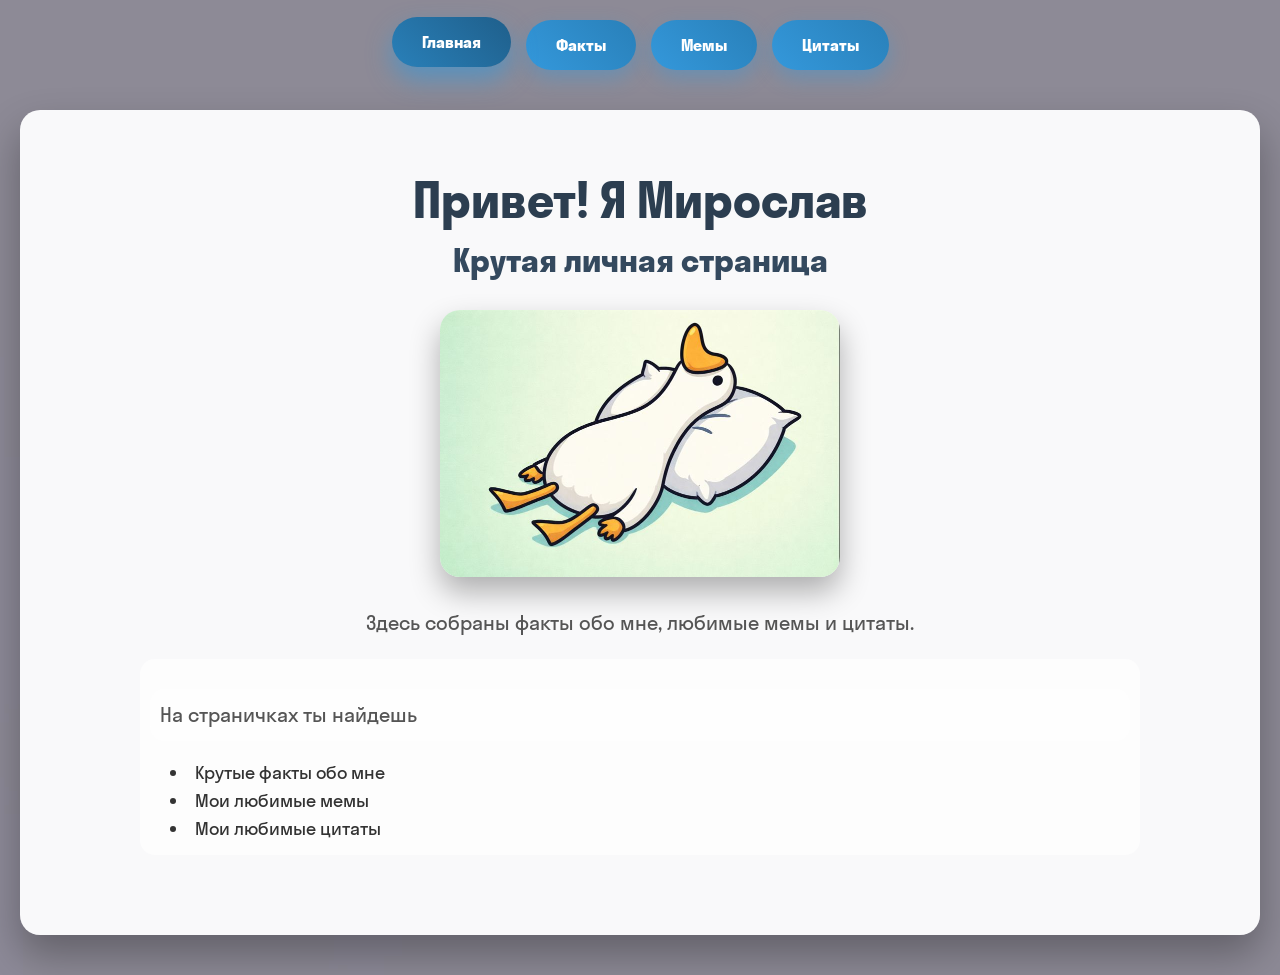
<file: index.html>
<!DOCTYPE html>
<html lang="ru">
<head>
    <meta charset="UTF-8">
    <meta name="viewport" content="width=device-width, initial-scale=1.0">
    <title>Главная - О себе</title>
    <link rel="stylesheet" href="style.css">
</head>
<body>
    <div class="content">
        <nav class="nav-center">
            <a href="index.html" class="nav-btn active">Главная</a>
            <a href="facts.html" class="nav-btn">Факты</a>
            <a href="memes.html" class="nav-btn">Мемы</a>
            <a href="quotes.html" class="nav-btn">Цитаты</a>
        </nav>
        
        <div class="center">
            <h1>Привет! Я Мирослав</h1>
            <h2>Крутая личная страница</h2>
            <img src="images/goose.jpeg" alt="Любимая картинка" class="favorite-img">
            <p >Здесь собраны факты обо мне, любимые мемы и цитаты. </p>
            <ul class="about-list">
                <p class="about-list">На страничках ты найдешь</p>
                <li>Крутые факты обо мне</li>
                <li>Мои любимые мемы</li>
                <li>Мои любимые цитаты</li>
            </ul>
        </div>
    </div>
</body>
</html>
</file>
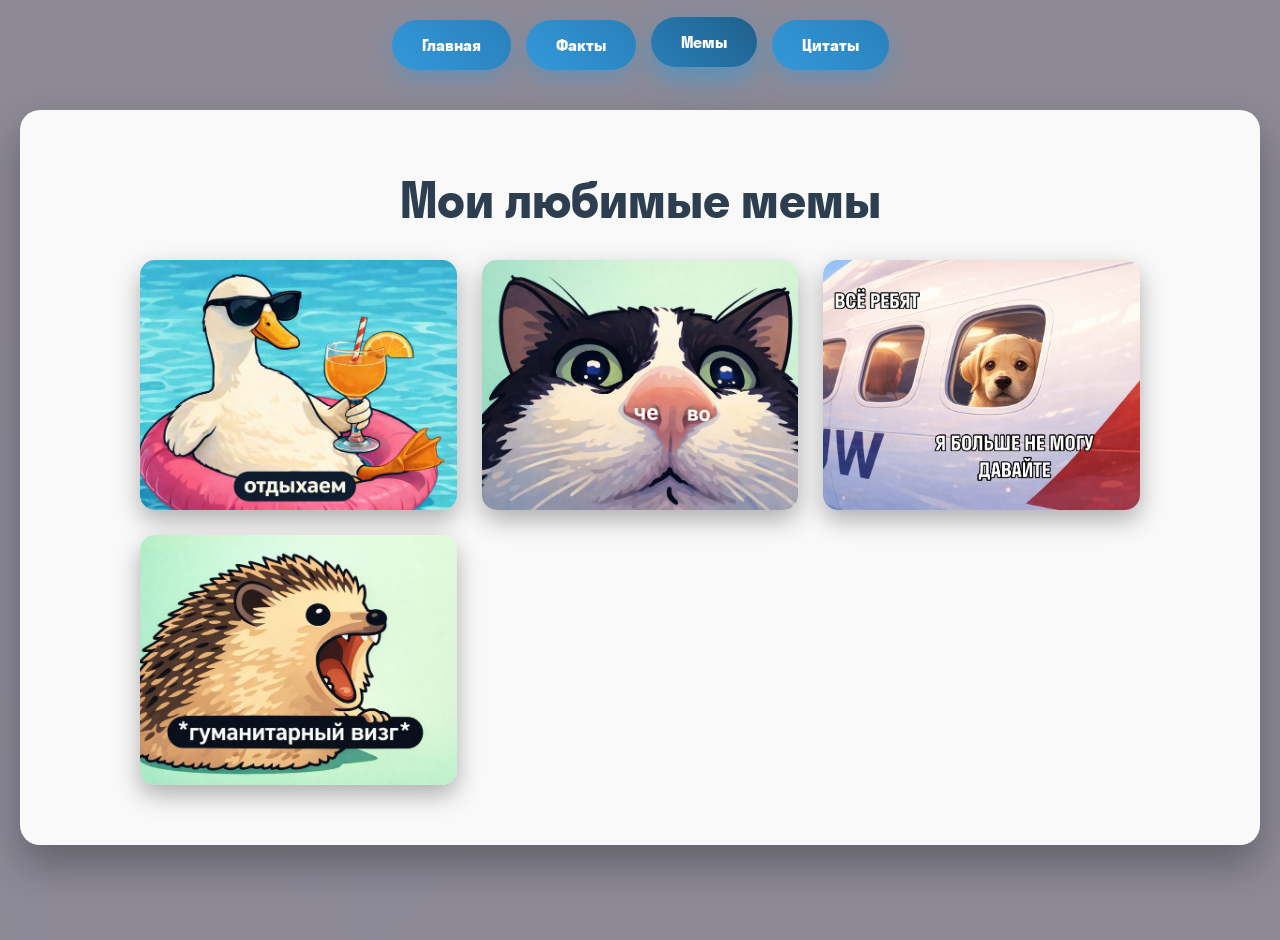
<file: memes.html>
<!DOCTYPE html>
<html lang="ru">
<head>
    <meta charset="UTF-8">
    <meta name="viewport" content="width=device-width, initial-scale=1.0">
    <title>Мои любимые мемы</title>
    <link rel="stylesheet" href="style.css">
</head>
<body>
    <div class="content">
        <nav class="nav-center">
            <a href="index.html" class="nav-btn">Главная</a>
            <a href="facts.html" class="nav-btn">Факты</a>
            <a href="memes.html" class="nav-btn active">Мемы</a>
            <a href="quotes.html" class="nav-btn">Цитаты</a>
        </nav>
        
        <div class="center">
            <h1>Мои любимые мемы</h1>
            <div class="memes-container">
                <img src="images/meme1.jpeg"  class="meme-img">
                <img src="images/meme2.jpeg"  class="meme-img">
                <img src="images/meme3.png"  class="meme-img">
                <img src="images/meme4.jpeg" class="meme-img">
            </div>
        </div>
    </div>
</body>
</html>
</file>
<file: style.css>
@import url('fonts/main_font.css');
@import url('https://fonts.googleapis.com/css2?family=Roboto:wght@400;700&display=swap');

* {
    margin: 0;
    font-family: 'StratosSkyeng', 'Roboto', sans-serif;
}

.content {
    background-image: url('images/background.jpg');
    background-size: cover;
    background-position: center;
    min-height: 100vh;
    padding: 20px;
    position: relative;
}

.content::before {
    content: '';
    position: absolute;
    top: 0;
    left: 0;
    right: 0;
    bottom: 0;
    background: rgba(0,0,0,0.4);
    z-index: 1;
}

.center {
    padding-left: calc(50% - 500px);  
    padding-right: calc(50% - 500px);
    padding-top: 60px;
    padding-bottom: 60px;
    position: relative;
    z-index: 2;
    background: rgba(255,255,255,0.95);
    border-radius: 20px;
    margin: 20px auto;
    max-width: 1000px;
    box-shadow: 0 20px 40px rgba(0,0,0,0.3);
}

h1 {
    font-size: 48px;
    color: #2c3e50;
    margin-bottom: 10px;
    text-align: center;
}

h2 {
    font-size: 32px;
    color: #34495e;
    margin-bottom: 20px;
    text-align: center;
}

p {
    font-size: 20px;
    color: #555;
    line-height: 1.6;
    margin-bottom: 20px;
    text-align: center;
}

.favorite-img {
    display: block;
    max-width: 400px;
    height: auto;
    margin: 30px auto;
    border-radius: 20px;
    box-shadow: 0 15px 30px rgba(0,0,0,0.3);
}

.about-list, .quotes-list {
    background: rgba(255,255,255,0.7);
    padding: 10px;
    border-radius: 15px;
    margin: 20px 0;
    list-style-position: inside;
    text-align: left;
}

.about-list li, .quotes-list li {
    font-size: 18px;
    margin-bottom: 5px;
    color: #333;
    padding-left: 20px;
}

.facts-list {
    background: rgba(255,255,255,0.7);
    padding: 30px;
    border-radius: 15px;
    margin: 20px 0;
    counter-reset: fact-counter;
    text-align: left;
}

.facts-list li {
    font-size: 18px;
    margin-bottom: 12px;
    color: #333;
    padding-left: 30px;
    position: relative;
}

.facts-list li::before {
    content: counter(fact-counter) ".";
    counter-increment: fact-counter;
    position: absolute;
    left: 0;
    font-weight: bold;
    color: #3498db;
    font-size: 24px;
}

.memes-container {
    display: grid;
    grid-template-columns: repeat(auto-fit, minmax(250px, 1fr));
    gap: 25px;
    margin-top: 30px;
}

.meme-img {
    width: 100%;
    height: 250px;
    object-fit: cover;
    border-radius: 15px;
    box-shadow: 0 10px 25px rgba(0,0,0,0.3);
    transition: transform 0.3s;
}

.meme-img:hover {
    transform: scale(1.05);
}

.nav-center {
    display: flex;
    justify-content: center;
    gap: 15px;
    margin-bottom: 40px;
    flex-wrap: wrap;
    position: relative;
    z-index: 3;
}

.nav-btn {
    background: linear-gradient(45deg, #3498db, #2980b9);
    color: white;
    padding: 15px 30px;
    text-decoration: none;
    border-radius: 30px;
    font-size: 16px;
    font-weight: bold;
    transition: all 0.3s;
    box-shadow: 0 8px 20px rgba(52,152,219,0.4);
    border: none;
}

.nav-btn:hover, .nav-btn.active {
    background: linear-gradient(45deg, #2980b9, #1f5f8b);
    transform: translateY(-3px);
    box-shadow: 0 12px 25px rgba(52,152,219,0.6);
}

@media (max-width: 1200px) {
    .center {
        padding-left: 40px;
        padding-right: 40px;
    }
}

@media (max-width: 768px) {
    .center {
        padding: 30px 20px;
        margin: 10px;
    }
    
    h1 { font-size: 36px; }
    h2 { font-size: 28px; }
    
    .nav-center {
        flex-direction: column;
        align-items: center;
    }
    
    .memes-container {
        grid-template-columns: 1fr;
    }
}
</file>
